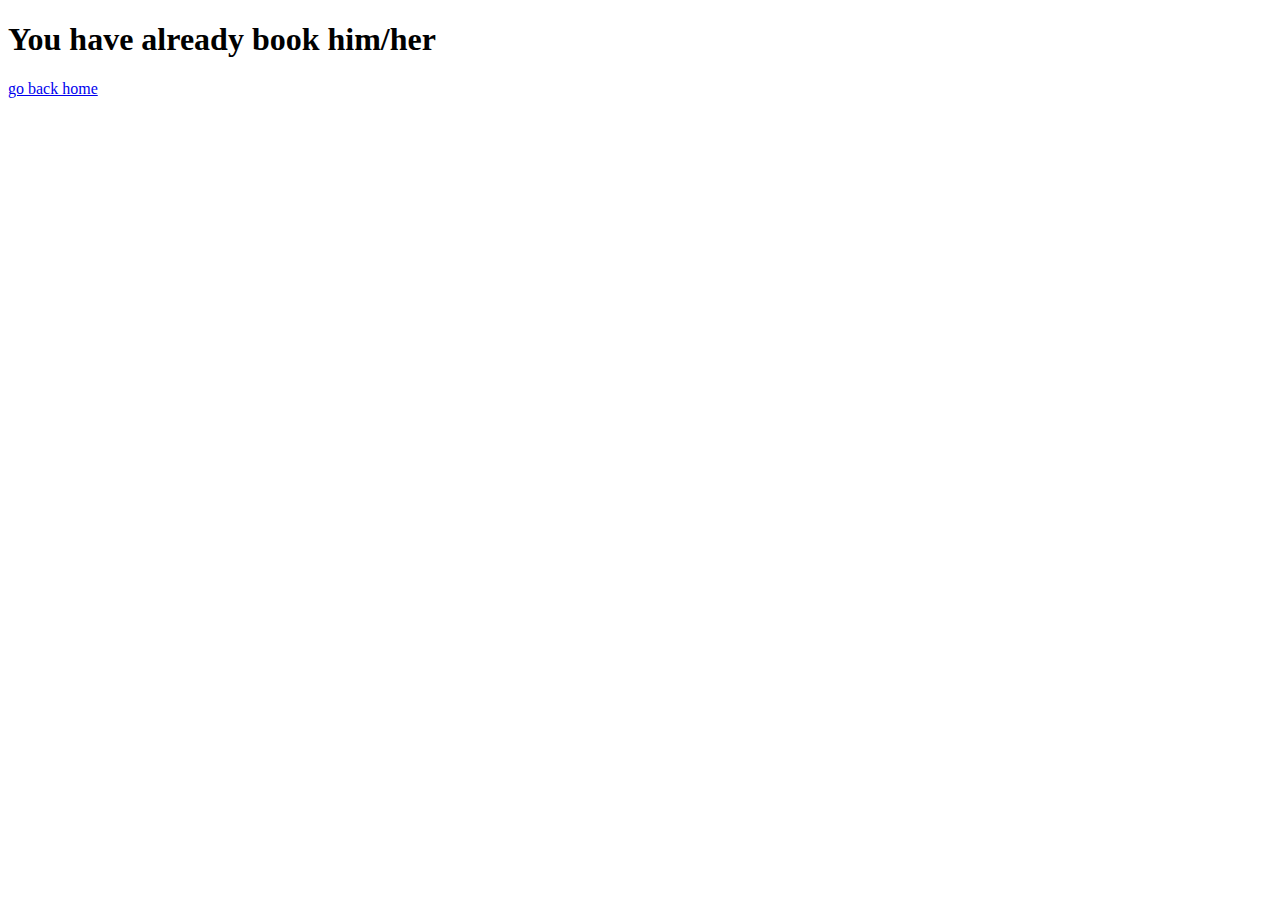
<file: childcare/pages/alreadyBooked.html>
<!DOCTYPE html>
<html>
<head><link rel="icon" type="image/x-icon" href="../img/logo5.png" />
	<title>Booked</title>
</head>
<body>
	<h1>You have already book him/her</h1>
	<a href="customer.php">go back home</a>
</body>
</html>
</file>
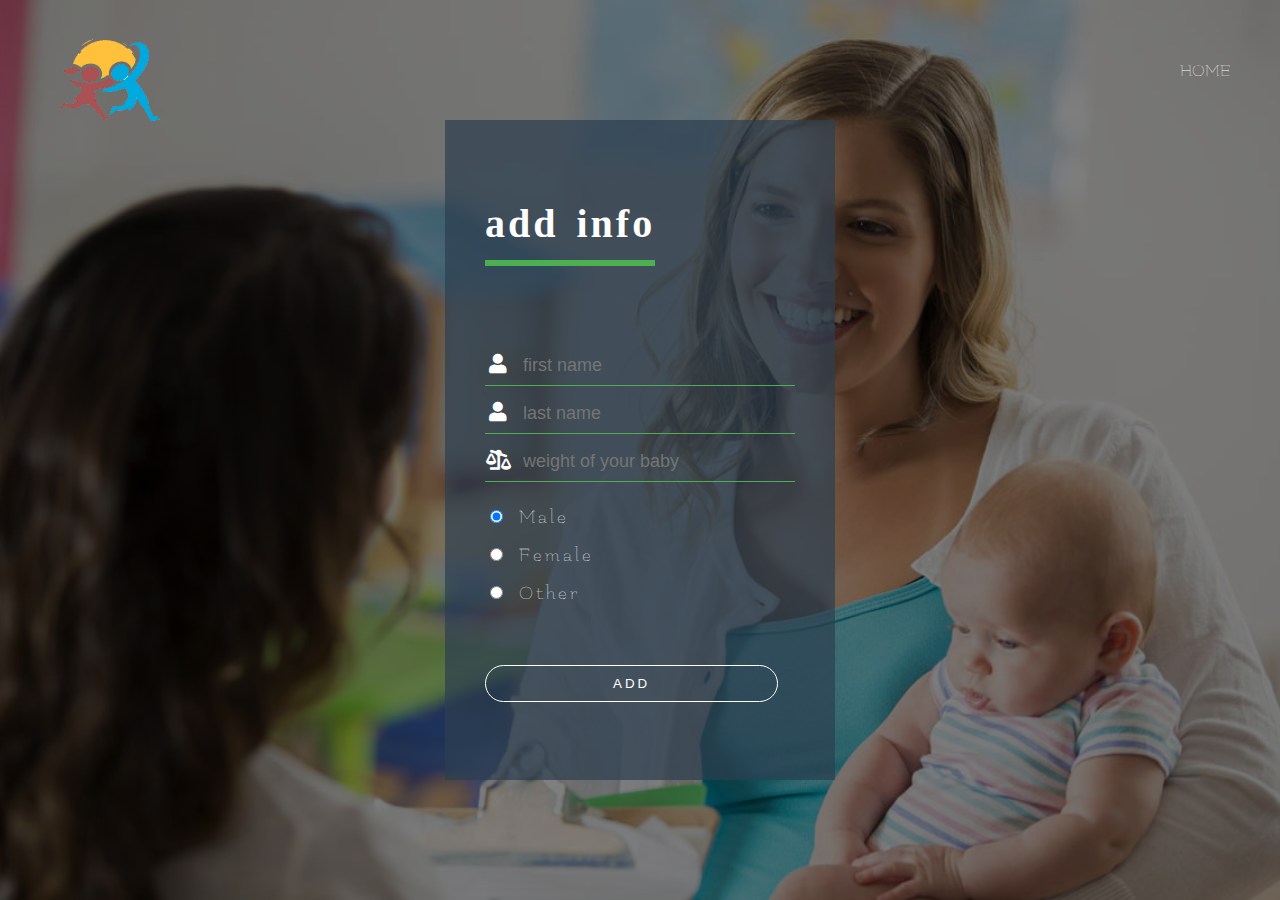
<file: childcare/pages/babySignup.html>
<!DOCTYPE html>
<html>
<head>
	<link rel="icon" type="image/x-icon" href="../img/logo5.png" />
	<title>Baby Information | Child Care System</title>
	<link rel="stylesheet" type="text/css" href="../css/babySignupStyle.css">
	<link href="https://fonts.googleapis.com/css?family=Flamenco&display=swap" rel="stylesheet">
</head>
<body>
	<div class="row clearfix">
		<img src="../img/logo1.png" class="logo" id="logo">
			<ul class="main-nav">
				<li><a href="customer.php">HOME</a></li>
			</ul>
	</div>

	<form action="../php/babyinfo.php" method="post">
		<div class="signup-box signup-box-back">
			<h1>add info</h1>
			<div class="textbox">
				<i class="fas fa-user"></i>
				<input type="text" placeholder="first name" name="fname" id="fname" required>
			</div>
			<div class="textbox">
				<i class="fas fa-user"></i>
				<input type="text" placeholder="last name" name="lname" id="lname">
			</div>
			<div class="textbox">
				<i class="fas fa-balance-scale-right"></i>
				<input type="text" placeholder="weight of your baby" name="weight" id="weight" required>
			</div>
			<div class="radiobox">
				<input type="radio" name="gender" id="gender" value="Male" checked> Male<br>
	  			<input type="radio" name="gender" id="gender" value="Female"> Female<br>
	  			<input type="radio" name="gender" id="gender" value="Other"> Other<br><br>
  			</div>
			<input class="btn" type="submit" name="add" id="add" value="add">
			
		</div>
			
	</form>
</body>
</html>
</file>
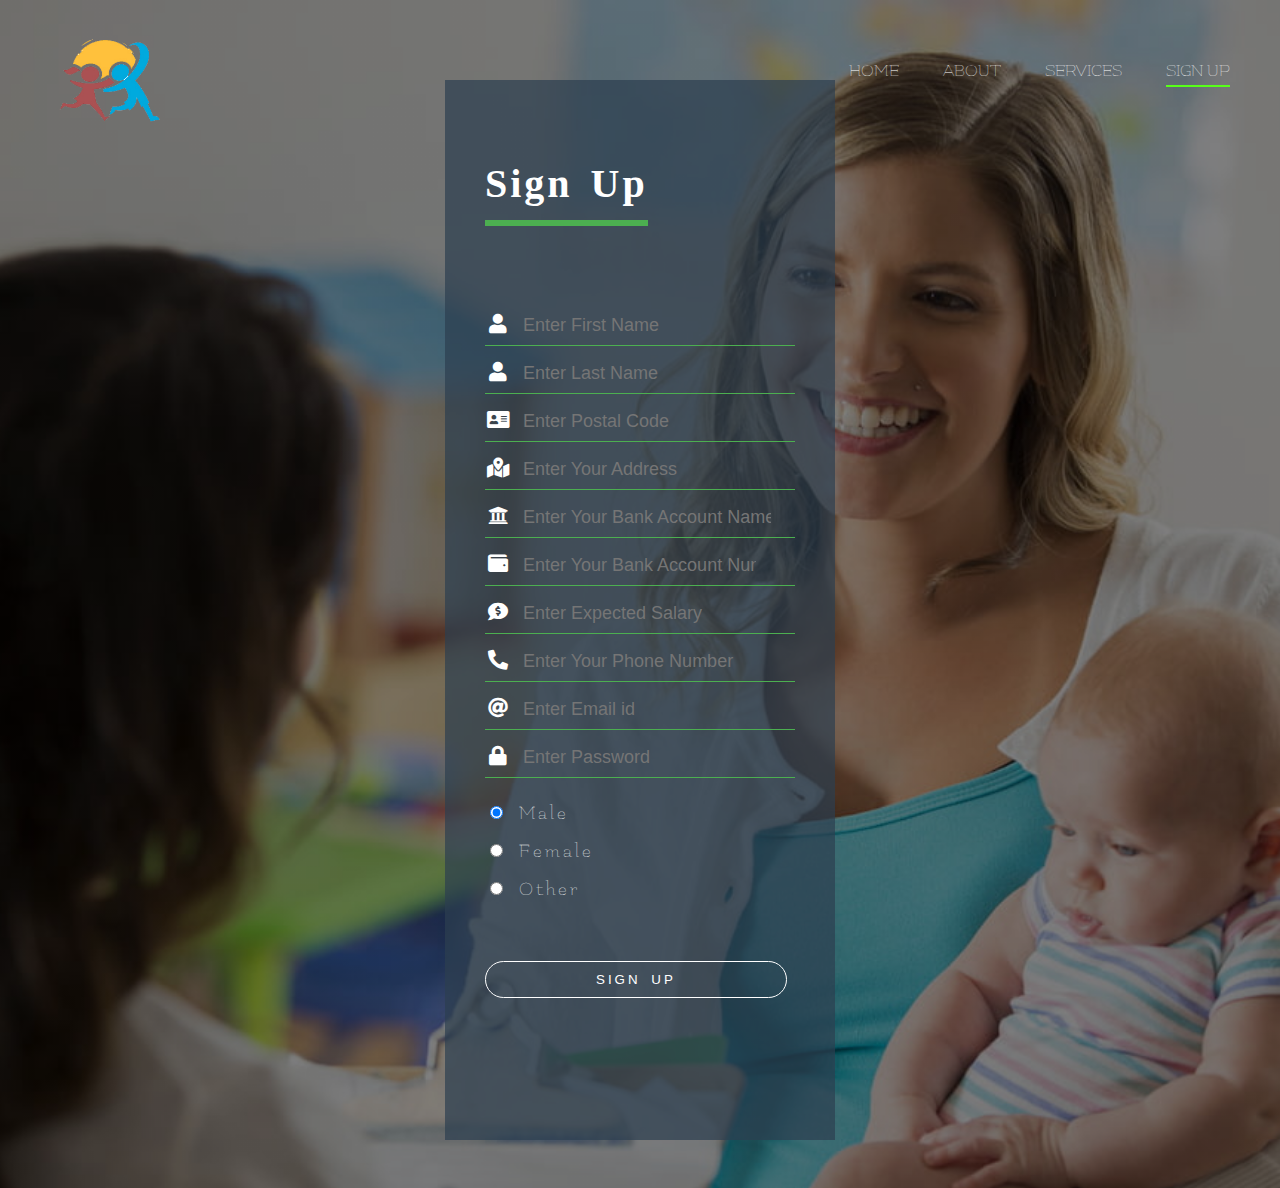
<file: childcare/pages/babysiterSignup.html>
<!DOCTYPE html>
<html>
<head>
	<title>Babysitter Sign Up | Child Care System</title>
	<link rel="stylesheet" type="text/css" href="../css/babysiterSignupStyle.css">
	<link href="https://fonts.googleapis.com/css?family=Flamenco&display=swap" rel="stylesheet">
</head>
<body>
	<script>function myfun(){
		
		var a = document.getElementById("phnNumber").value;
		var email_id = document.getElementById("userid").value;
	
		if(email_id.indexOf('@')<=0){
		  document.getElementById("email_message").innerHTML = "** invalid @ position";
		  alert("Please Enter a Valid Email ID");
		  return false;
	
		}
		if((email_id.charAt(email_id.length - 4) != '.') && (email_id.charAt(email_id.length - 3) != '.')){
		  document.getElementById("email_message").innerHTML = "** invalid . position";
		  alert("Please Enter a Valid Email ID");
		  return false;
		}
	
		if(a==""){      
		  document.getElementById("messages").innerHTML = "** Please fill Mobile Number";
		  alert("Mobile Number is empty");
		}
		if(isNaN(a)){
		  document.getElementById("messages").innerHTML = "** Only Numeric value allowed";
		  alert("Only numbers are allowed");
		  return false;
		}
		if(a.length<10 || a.length > 10){
		  document.getElementById("messages").innerHTML = "** Mobile number must be 10 digits";
		  alert("Mobile number must be 10 digits");
		  return false;
		}
		if((a.charAt(0) != 9) && (a.charAt(0)!=8) && (a.charAt(0)!=7)){
		  document.getElementById("messages").innerHTML = "** Mobile number must begins with 9, 8, 7";
		  alert("mobile number must begins with 9, 8, 7");
		  return false;
		}
	
	  }
	  </script>
	<div class="row clearfix">
		<img src="../img/logo1.png" class="logo" id="logo">
			<ul class="main-nav">
				<li><a href="index.html">HOME</a></li>
				<li><a href="about.html">ABOUT</a></li>
				<li><a href="services.html">SERVICES</a></li>
				<li><a class="signup" href="signup.html">SIGN UP</a></li>
			</ul>
	</div>

	<form onSubmit = "return myfun()"  action="../php/babysitterSignup.php" method="post">
		<div class="signup-box signup-box-back">
			<h1>Sign Up</h1>
			<div class="textbox">
				<i class="fas fa-user"></i>
				<input type="text" placeholder="Enter First Name" name="fname" id="fname" required>
			</div>
			<div class="textbox">
				<i class="fas fa-user"></i>
				<input type="text" placeholder="Enter Last Name" name="lname" id="lname">
			</div>
			<div class="textbox">
				<i class="fas fa-address-card"></i>
				<input type="text" placeholder="Enter Postal Code" name="post" id="post" required>
			</div>
			<div class="textbox">
				<i class="fas fa-map-marked-alt"></i>
				<input type="text" placeholder="Enter Your Address" name="area" id="area" required>
			</div>
			<div class="textbox">
				<i class="fas fa-university"></i>
				<input type="text" placeholder="Enter Your Bank Account Name" name="bank" id="bank" required>
			</div>
			<div class="textbox">
				<i class="fas fa-wallet"></i>
				<input type="number" placeholder="Enter Your Bank Account Number" name="account" id="account" required>
			</div>
			<div class="textbox">
				<i class="fas fa-comment-dollar"></i>
				<input type="number" placeholder="Enter Expected Salary" name="salary" id="salary"  required>
			</div>

			<div class="textbox">
				<i class="fas fa-phone-alt"></i>
				<input type="number" placeholder="Enter Your Phone Number" name="phnNumber" id="phnNumber" required>
			</div>
			<div class="textbox">
				<i class="fas fa-at"></i>
				<input type="email" placeholder="Enter Email id" name="userid" id="userid" required>
			</div>
			<div class="textbox">
				<i class="fas fa-lock"></i>
				<input type="password" placeholder="Enter Password" name="password" id="password" required>
			</div>
			<!-- <div class="textbox">
				<i class="fas fa-unlock-alt"></i>
				<input type="password" placeholder="re-type password" name="repassword" id="repassword">
			</div> -->
			<div class="radiobox">
				<input type="radio" name="gender" id="gender" value="Male" checked> Male<br>
	  			<input type="radio" name="gender" id="gender" value="Female"> Female<br>
	  			<input type="radio" name="gender" id="gender" value="Other"> Other<br><br>
  			</div>
			  <label for="messages" id="messages" style="color: red"></label>
			  <label for="email_message" id="email_message" style="color: red"></label>
			<input class="btn" type="submit" name="signupBtn" id="signupBtn" value="Sign up">
			
		</div>
			
	</form>
</body>
</html>
</file>
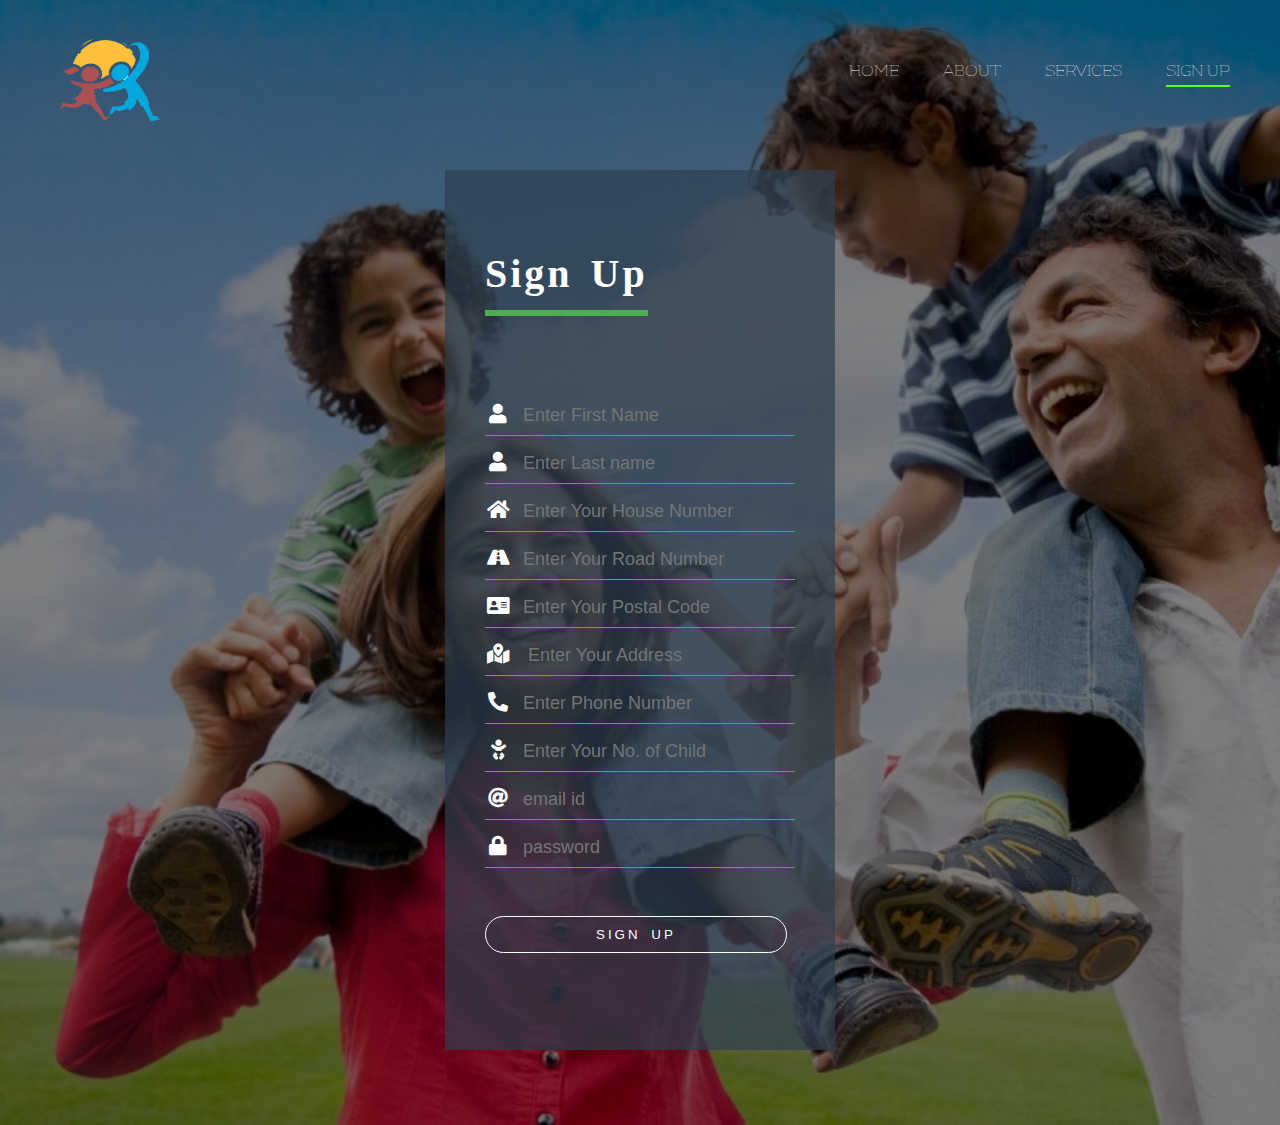
<file: childcare/pages/customerSignup.html>
<!DOCTYPE html>
<html>
<head>
	<title>Customer Sign Up</title>
	<link rel="icon" type="image/x-icon" href="../img/logo5.png" />
	<link rel="stylesheet" type="text/css" href="../css/customerSignupStyle.css">
	<link href="https://fonts.googleapis.com/css?family=Flamenco&display=swap" rel="stylesheet">
</head>
<body>
	<script>function myfun(){
		
		var a = document.getElementById("phnNumber").value;
		var email_id = document.getElementById("userid").value;
	
		if(email_id.indexOf('@')<=0){
		  document.getElementById("email_message").innerHTML = "** invalid @ position";
		  alert("Please Enter a Valid Email ID");
		  return false;
	
		}
		if((email_id.charAt(email_id.length - 4) != '.') && (email_id.charAt(email_id.length - 3) != '.')){
		  document.getElementById("email_message").innerHTML = "** invalid . position";
		  alert("Please Enter a Valid Email ID");
		  return false;
		}
	
		if(a==""){      
		  document.getElementById("messages").innerHTML = "** Please fill Mobile Number";
		  alert("Mobile Number is empty");
		}
		if(isNaN(a)){
		  document.getElementById("messages").innerHTML = "** Only Numeric value allowed";
		  alert("Only numbers are allowed");
		  return false;
		}
		if(a.length<10 || a.length > 10){
		  document.getElementById("messages").innerHTML = "** Mobile number must be 10 digits";
		  alert("Mobile number must be 10 digits");
		  return false;
		}
		if((a.charAt(0) != 9) && (a.charAt(0)!=8) && (a.charAt(0)!=7)){
		  document.getElementById("messages").innerHTML = "** Mobile number must begins with 9, 8, 7";
		  alert("mobile number must begins with 9, 8, 7");
		  return false;
		}
	
	  }
	  </script>
		
	<div class="row clearfix">
		<img src="../img/logo1.png" class="logo" id="logo">
			<ul class="main-nav">
				<li><a href="index.html">HOME</a></li>
				<li><a href="about.html">ABOUT</a></li>
				<li><a href="services.html">SERVICES</a></li>
				<li><a class="signup" href="signup.html">SIGN UP</a></li>
			</ul>
	</div>

	<form onSubmit = "return myfun()" action="../php/customerSignup.php" method="POST">
		<div class="signup-box signup-box-back">
			<h1>Sign Up</h1>
			<div class="textbox">
				<i class="fas fa-user"></i>
				<input type="text" placeholder="Enter First Name" name="fname" id="fname" required>
			</div>
			<div class="textbox">
				<i class="fas fa-user"></i>
				<input type="text" placeholder="Enter Last name" name="lname" id="lname">
			</div>
			<div class="textbox">
				<i class="fas fa-home"></i>
				<input type="text" placeholder="Enter Your House Number" name="house" id="house" required>
			</div>
			<div class="textbox">
				<i class="fas fa-road"></i>
				<input type="text" placeholder="Enter Your Road Number" name="road" id="road">
			</div>
			<div class="textbox">
				<i class="fas fa-address-card"></i>
				<input type="text" placeholder="Enter Your Postal Code" name="post" id="post" required>
			</div>
			<div class="textbox">
				<i class="fas fa-map-marked-alt"></i>
				<input type="text" placeholder=" Enter Your Address" name="area" id="area" required>
			</div>

			<div class="textbox">
				<i class="fas fa-phone-alt"></i>
				<input type="number" id="phnNumber"  name="phnNumber" placeholder="Enter Phone Number" required minLength="10">
				

			</div>
			<div class="textbox">
				<i class="fas fa-baby"></i>
				<input type="number" placeholder="Enter Your No. of Child" name="child" id="child" min="1" required>
			</div>
			<div class="textbox">
				<i class="fas fa-at"></i>
				<input type="email" placeholder="email id" name="userid" id="userid" required>
				
			</div>
			<div class="textbox">
				<i class="fas fa-lock"></i>
				<input type="password" placeholder="password" name="password" id="password" required>
			</div>
			<!-- <div class="textbox">
				<i class="fas fa-unlock-alt"></i>
				<input type="password" placeholder="re-type password" name="repassword" id="repassword" >
			</div> -->
			<label for="messages" id="messages" style="color: red"></label>
			<label for="email_message" id="email_message" style="color: red"></label>
			<input class="btn" type="submit" name="signupBtn" id="signupBtn" value="Sign up">
			
		</div>
			
	</form>
</body>
</html>
</file>
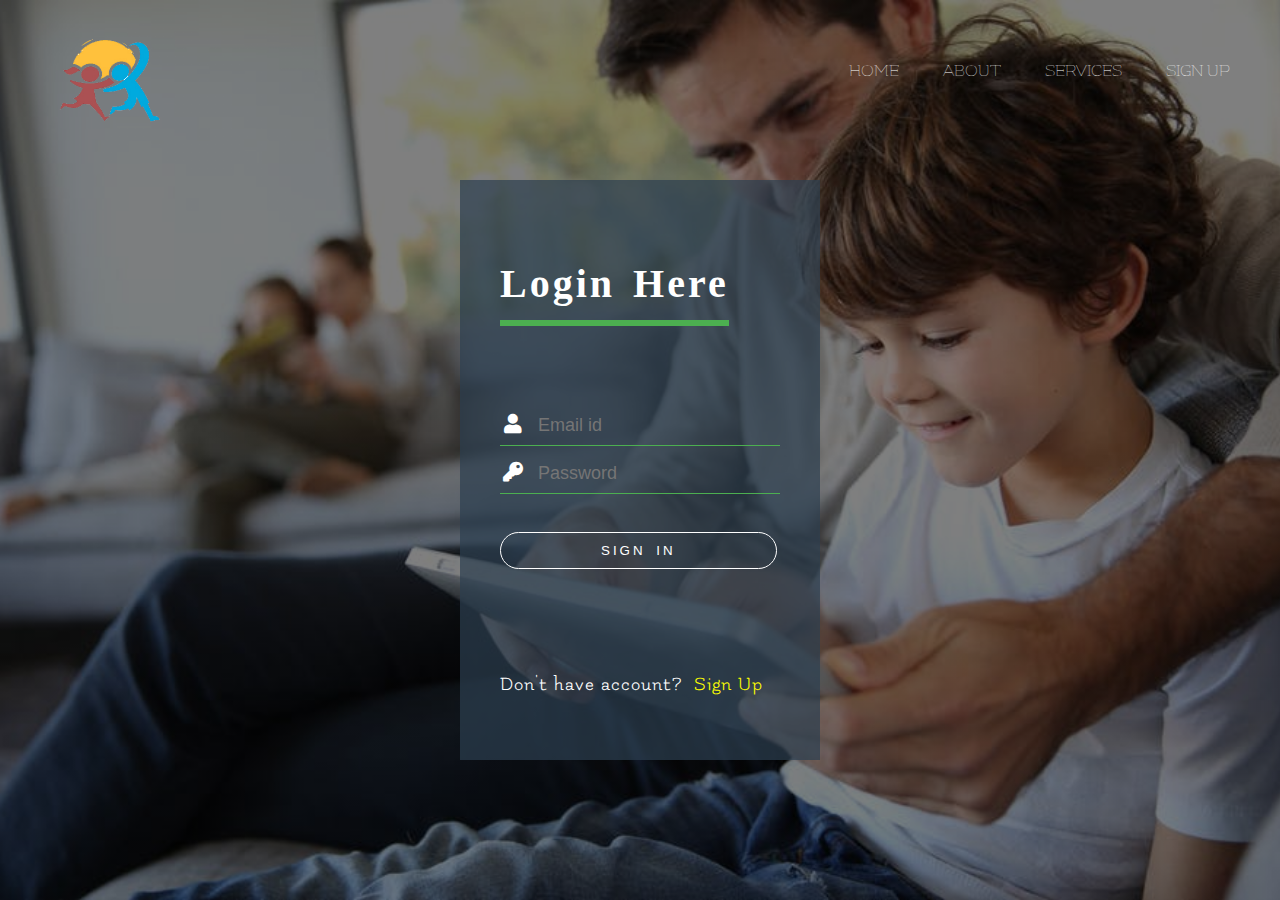
<file: childcare/pages/login.html>
<!DOCTYPE html>
<html>
<head>
	<title>Login - Child Care System</title>
	<link rel="icon" type="image/x-icon" href="../img/logo5.png" />
	<link rel="stylesheet" type="text/css" href="../css/loginStyle.css">
	<link href="https://fonts.googleapis.com/css?family=Flamenco&display=swap" rel="stylesheet">
</head>
<body>
	<div class="row clearfix">
		<img src="../img/logo1.png" class="logo" id="logo">
			<ul class="main-nav">
				<li><a href="index.html">HOME</a></li>
				<li><a href="about.html">ABOUT</a></li>
				<li><a href="services.html">SERVICES</a></li>
				<li><a href="signup.html">SIGN UP</a></li>
			</ul>
	</div>
	<form action="../php/login.php" method="post">
		<div class="login-box login-box-back">
			<h1>Login Here</h1>
			<div class="textbox">
				<i class="fas fa-user"></i>
				<input type="email" placeholder="Email id" name="userid" id="userid" required>
			</div>
			<div class="textbox">
				<i class="fas fa-key"></i>
				<input type="password" placeholder="Password" name="password" id="password" required>
			</div>
			
			<input class="btn" type="submit" name="loginBtn" id="loginBtn" value="Sign in">
			<br><br><br><br><br><br>
			<div class="signup">
				Don't have account?<a href="signup.html"><span class="moveSignup" >Sign Up</span></a>
			</div>
			
		</div>
			
	</form>

</body>
</html>
</file>
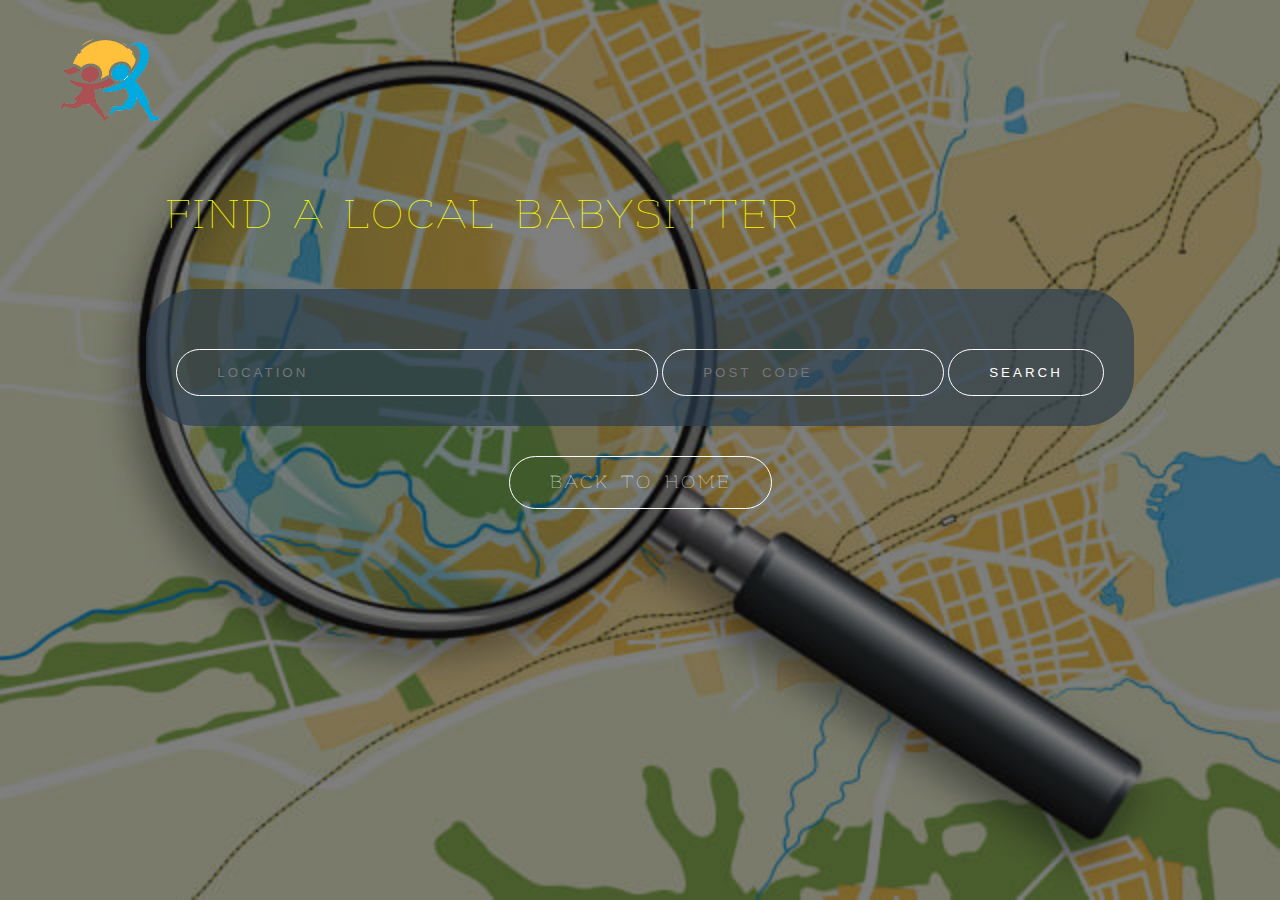
<file: childcare/pages/search.html>
<!DOCTYPE html>
<html>
<head>
	
	<title>Search Babysitter | ChildCareSystem</title>
	<link rel="icon" type="image/x-icon" href="../img/logo5.png" />
	<link rel="stylesheet" type="text/css" href="../css/searchStyle.css">
	<link href="https://fonts.googleapis.com/css?family=Flamenco&display=swap" rel="stylesheet">
</head>
<body>
	<div class="row clearfix">
		<img src="../img/logo1.png" class="logo" id="logo">
		
	</div>
	<div class="header">
		<form action="result.php" method="post">
			<h1>find a local <span class="theme-change">babysitter </span></h1>
			<div class="form-box search-box-back">
				<input type="text" name="location" id="location" placeholder="location" class="search-field location" required>
				<input type="text" name="post" id="post" placeholder="post code" class="search-field post" required>
				<input class="btn" type="submit" name="search" id="search" value="search">
			</div>
		</form>
		
	</div>
	
		
	</div>
	<center><a href = "customer.php" class="btn" style = " cursor: pointer;"name="booking" id="booking" >Back to Home</a></center>
</body>
</html>
</file>
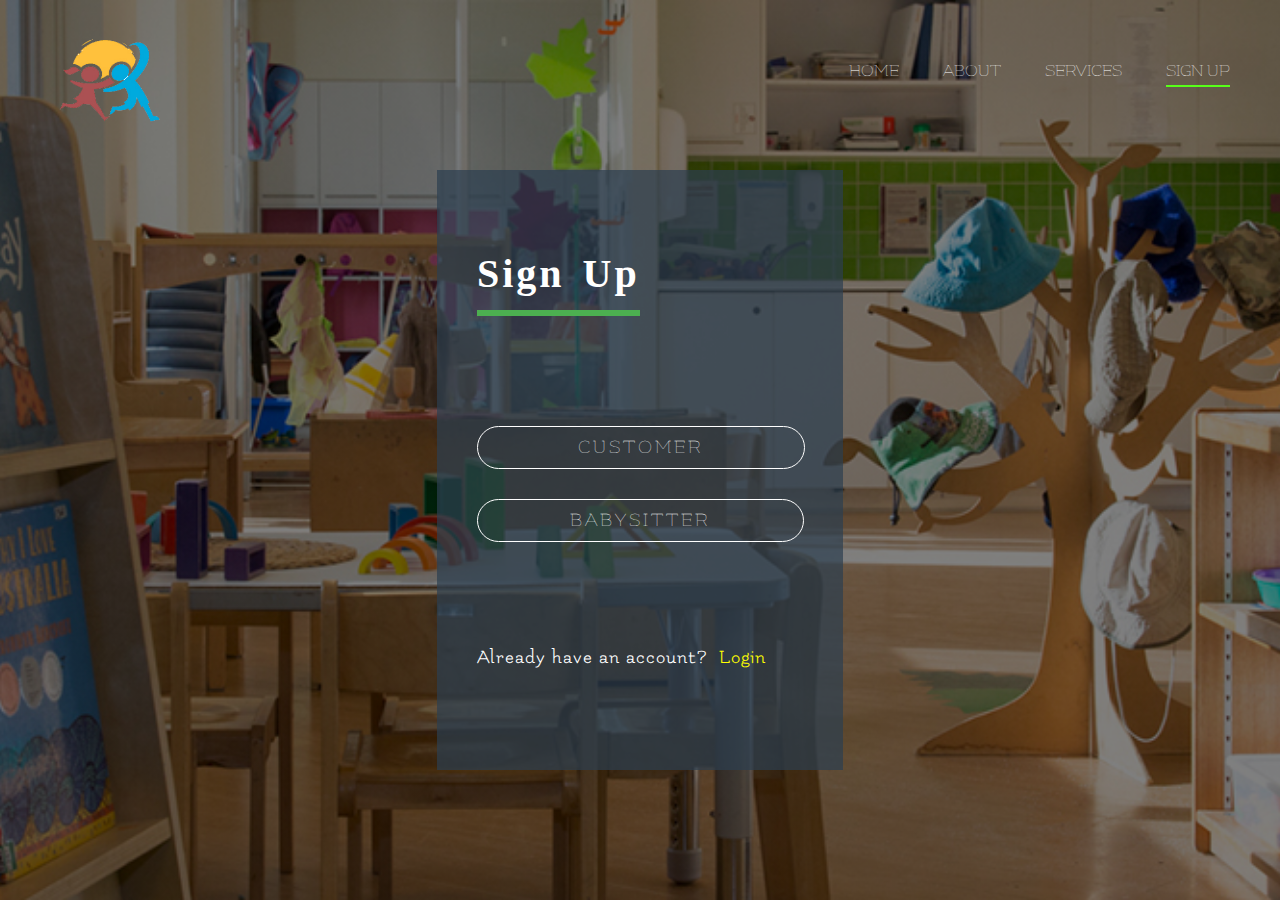
<file: childcare/pages/signup.html>
<!DOCTYPE html>
<html>
<head>
	<title>Sign Up | Child Care System</title>
		<link rel="stylesheet" type="text/css" href="../css/signupStyle.css">
		<link rel="icon" type="image/x-icon" href="../img/logo5.png" />
		<link href="https://fonts.googleapis.com/css?family=Flamenco&display=swap" rel="stylesheet">
</head>
<body>
	<div class="row clearfix">
		<img src="../img/logo1.png" class="logo" id="logo">
			<ul class="main-nav">
				<li><a href="index.html">HOME</a></li>
				<li><a href="about.html">ABOUT</a></li>
				<li><a href="services.html">SERVICES</a></li>
				<li><a class="signup" href="signup.html">SIGN UP</a></li>
			</ul>
	</div>

	<div class="signup-box signup-box-back">
			<h1>Sign Up</h1>
			<a class="btn btn-customer" href="customerSignup.html"> Customer</a>
			<a class="btn btn-babysiter" href="babysiterSignup.html">Babysitter</a>

			<br><br><br><br><br><br>
			<div class="login">
				Already have an account?<a href="login.html"><span class="moveLogin" >Login</span></a>
			</div>
			
	</div>
</body>
</html>
</file>
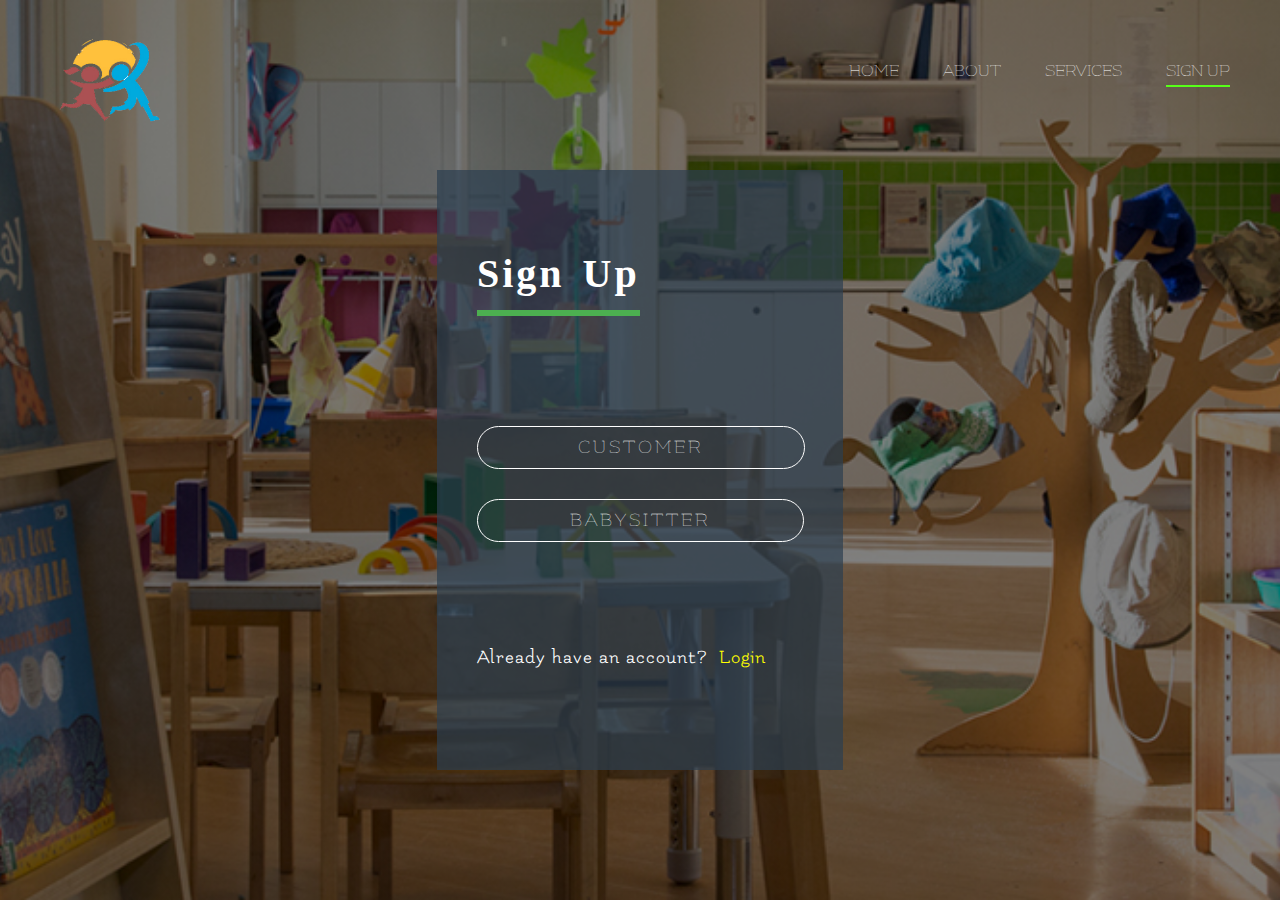
<file: childcare/pages/test.html>
<!DOCTYPE html>
<html>
<head>
	<title>sign up</title>
	<link rel="icon" type="image/x-icon" href="../img/logo5.png" />
		<link rel="stylesheet" type="text/css" href="../css/signupStyle.css">
		<link href="https://fonts.googleapis.com/css?family=Flamenco&display=swap" rel="stylesheet">
</head>
<body>
	<div class="row clearfix">
		<img src="../img/logo1.png" class="logo" id="logo">
			<ul class="main-nav">
				<li><a href="index.html">HOME</a></li>
				<li><a href="about.html">ABOUT</a></li>
				<li><a href="services.html">SERVICES</a></li>
				<li><a class="signup" href="signup.html">SIGN UP</a></li>
			</ul>
	</div>
	<div class="signup-box signup-box-back">
			<h1>Sign Up</h1>
			<a class="btn btn-customer" href="customerSignup.html"> Customer</a>
			<a class="btn btn-babysiter" href="babysiterSignup.html">Babysitter</a>

			<br><br><br><br><br><br>
			<div class="login">
				Already have an account?<a href="login.html"><span class="moveLogin" >Login</span></a>
			</div>
			
	</div>
</body>
</html>
</file>
<file: childcare/css/searchStyle.css>
body{
	margin: 0px;
	padding: 0px;

	background-image: linear-gradient(rgba(0,0,0,0.5),rgba(0,0,0,0.5)) ,url('../img/search_bg.jpg');
	background-size: cover;
	background-repeat: no-repeat;
	background-position: top;
	height: 100vh;

	font-size: 20px;
	overflow-x: hidden;
	font-family: 'Flamenco', cursive;
	box-sizing: border-box;
}
.clearfix:after{
	content: "."; 
	visibility: hidden;
	display: block;
	height: 0px;
	clear: both;

}

.row{
	max-width: 1180px;
	margin: 0 auto;
}


.logo{
	height: 120px;
	width: auto;
	float: left;
	margin-top: 20px;
}
.header{
	display: flex;
	justify-content: center;
	align-items: center;
}
.header h1{
	color: #f6fa00;
	font-size: 232%; 
	margin-bottom: 30px;
	word-spacing: 5px;
	letter-spacing: 3px;
	text-transform: uppercase;
	font-weight: lighter;
	padding: 20px;
}

.search-box-back{
	background: rgba(44,62,80,0.7);
	padding: 30px ;
	border-radius: 50px;

}

.search-field{
	display: inline-block;
	padding: 15px 40px;

	margin-top: 30px;
	word-spacing: 4px;
	letter-spacing: 3px;

	font-weight: lighter;
	text-decoration: none;
	text-transform: uppercase;
	border-radius: 200px;
	transition: background-color 0.2s, border 0.2s, color 0.2;

	/*we can maek another class*/
	background-color: transparent;
	color: #fff;
	border: 1px solid #fff;

}
.location{
	width: 400px;
}
.post{
	width: 200px;
}
.btn{
	display: inline-block;
	padding: 15px 40px;

	margin-top: 30px;
	word-spacing: 4px;
	letter-spacing: 3px;

	font-weight: lighter;
	text-decoration: none;
	text-transform: uppercase;
	border-radius: 200px;
	transition: background-color 0.2s, border 0.2s, color 0.2;

	/*we can maek another class*/
	background-color: transparent;
	color: #fff;
	border: 1px solid #fff;
}
.btn:hover{
	background-color: #0049a3;
}

.theme-change{
	animation: themechange 3s infinite;
}

@keyframes themechange{

	0%{color: #f6fa00}
	25%{color: #6fff00}
	50%{color: #00fbff}
	75%{color: #00b7ff}
	
}

/*change in website*/

@media only screen and (max-width: 1180px){
}

@media only screen and (max-width: 998px){
	h1{font-size: 200%;}
}

@media only screen and (max-width: 768px){
	h1{font-size: 180%;}
}
</file>
<file: childcare/css/babySignupStyle.css>
@import "https://use.fontawesome.com/releases/v5.10.1/css/all.css";
body{
	margin: 0px;
	padding: 0px;

	background-image: linear-gradient(rgba(0,0,0,0.5),rgba(0,0,0,0.5)) ,url('../img/babysitter_signup_bg.jpg');
	background-size: cover;
	background-repeat: no-repeat;
	background-position: top;
	height: 100vh;

	font-size: 20px;
	overflow-x: hidden;
	font-family: 'Flamenco', cursive;
	box-sizing: border-box;
}
.row{
	max-width: 1180px;
	margin: 0 auto;
}

.clearfix:after{
	content: "."; 
	visibility: hidden;
	display: block;
	height: 0px;
	clear: both;

}

.logo{
	height: 120px;
	width: auto;
	float: left;
	margin-top: 20px;
}


.main-nav{
	float: right;
	margin-top: 60px
}


.main-nav li{
	display: inline-block;
	list-style: none;
	margin-left: 40px;
}

.main-nav li a{
	padding: 5px 0px;
	color: #fff;
	text-decoration: none;
	text-transform: uppercase;
	font-size: 90%;
	font-weight: 100;
}
.main-nav li a:hover{
	border-bottom: 2px solid #57ff19
}
.signup{
	border-bottom: 2px solid #57ff19
}
.signup-box-back{
	background: rgba(44,62,80,0.7);
	padding: 40px ;
	width: 350px;
	margin: auto;
	margin-top: 80px;
	height: 580px;
	margin-left: 180px;
	margin: 0 auto;
}

.signup-box{
	width: 310px;
	position: absolute;
	top: 50%;
	left: 50%;
	transform: translate(-50%,-50%);
	color: #fff;
}
.signup-box h1{
	float: left;
	font-size: 40px;
	border-bottom: 6px solid #4caf50;
	margin-bottom: 80px;
	padding: 13px 0;
	word-spacing: 5px;
	letter-spacing: 3px;
	font-family: 'Papyrus';
}

.radiobox{
	width: 100%;
	font-size: 20px;
	font-weight: lighter;
	word-spacing: 5px;
	letter-spacing: 3px;

}
.radiobox input{
	border: none;
	outline: none;
	background: none;
	color: #fff;
	margin-top: 20px;
}
.textbox{
	width: 100%;
	overflow: hidden;
	font-size: 20px;
	padding: 8px 0;
	margin: 8px 0;
	border-bottom: 1px solid #4caf50;
	font-weight: lighter;
}
.textbox i{
	width: 26px;
	float: left;
	text-align: center;
}
.textbox input{
	border: none;
	outline: none;
	background: none;
	color: #fff;
	font-size: 18px;
	width: 80%;
	float: left;
	margin: 0 10px;
}
.btn{
	display: inline-block;
	padding: 10px 127px;

	margin-top: 40px;
	word-spacing: 4px;
	letter-spacing: 3px;

	font-weight: lighter;
	text-decoration: none;
	text-transform: uppercase;
	border-radius: 200px;
	transition: background-color 0.2s, border 0.2s, color 0.2;

	/*we can maek another class*/
	background-color: transparent;
	color: #fff;
	border: 1px solid #fff;
}
.btn:hover{
	background-color: #0049a3;
}
</file>
<file: childcare/css/babysiterSignupStyle.css>
@import "https://use.fontawesome.com/releases/v5.10.1/css/all.css";
body{
	margin: 0px;
	padding: 0px;

	background-image: linear-gradient(rgba(0,0,0,0.5),rgba(0,0,0,0.5)) ,url('../img/babysitter_signup_bg.jpg');
	background-size: cover;
	background-repeat: no-repeat;
	background-position: top;
	height: 132vh;

	font-size: 20px;
	overflow-x: hidden;
	font-family: 'Flamenco', cursive;
	box-sizing: border-box;
}
.row{
	max-width: 1180px;
	margin: 0 auto;
}

.clearfix:after{
	content: "."; 
	visibility: hidden;
	display: block;
	height: 0px;
	clear: both;

}

.logo{
	height: 120px;
	width: auto;
	float: left;
	margin-top: 20px;
}


.main-nav{
	float: right;
	margin-top: 60px
}


.main-nav li{
	display: inline-block;
	list-style: none;
	margin-left: 40px;
}

.main-nav li a{
	padding: 5px 0px;
	color: #fff;
	text-decoration: none;
	text-transform: uppercase;
	font-size: 90%;
	font-weight: 100;
}
.main-nav li a:hover{
	border-bottom: 2px solid #57ff19
}
.signup{
	border-bottom: 2px solid #57ff19
}
.signup-box-back{
	background: rgba(44,62,80,0.7);
	padding: 40px ;
	width: 350px;
	margin: auto;
	margin-top: 80px;
	height: 980px;
	margin-left: 180px;
	margin: 0 auto;
	margin-top: 70px;
}

.signup-box{
	width: 310px;
	position: absolute;
	top: 60%;
	left: 50%;
	transform: translate(-50%,-50%);
	color: #fff;
}
.signup-box h1{
	float: left;
	font-size: 40px;
	border-bottom: 6px solid #4caf50;
	margin-bottom: 80px;
	padding: 13px 0;
	word-spacing: 5px;
	letter-spacing: 3px;
	font-family: 'Papyrus';
}

.radiobox{
	width: 100%;
	font-size: 20px;
	font-weight: lighter;
	word-spacing: 5px;
	letter-spacing: 3px;

}
.radiobox input{
	border: none;
	outline: none;
	background: none;
	color: #fff;
	margin-top: 20px;
}
.textbox{
	width: 100%;
	overflow: hidden;
	font-size: 20px;
	padding: 8px 0;
	margin: 8px 0;
	border-bottom: 1px solid #4caf50;
	font-weight: lighter;
}
.textbox i{
	width: 26px;
	float: left;
	text-align: center;
}
.textbox input{
	border: none;
	outline: none;
	background: none;
	color: #fff;
	font-size: 18px;
	width: 80%;
	float: left;
	margin: 0 10px;
}
.btn{
	display: inline-block;
	padding: 10px 110px;

	margin-top: 40px;
	word-spacing: 4px;
	letter-spacing: 3px;

	font-weight: lighter;
	text-decoration: none;
	text-transform: uppercase;
	border-radius: 200px;
	transition: background-color 0.2s, border 0.2s, color 0.2;

	/*we can maek another class*/
	background-color: transparent;
	color: #fff;
	border: 1px solid #fff;
}
.btn:hover{
	background-color: #0049a3;
}
</file>
<file: childcare/css/customerSignupStyle.css>
@import "https://use.fontawesome.com/releases/v5.10.1/css/all.css";
body{
	margin: 0px;
	padding: 0px;

	background-image: linear-gradient(rgba(0,0,0,0.5),rgba(0,0,0,0.5)) ,url('../img/customer_signup_bg2.jpg');
	background-size: cover;
	background-repeat: no-repeat;
	background-position: top;
	height: 125vh;

	font-size: 20px;
	overflow-x: hidden;
	font-family: 'Flamenco', cursive;
	box-sizing: border-box;
}
.row{
	max-width: 1180px;
	margin: 0 auto;
}

.clearfix:after{
	content: "."; 
	visibility: hidden;
	display: block;
	height: 0px;
	clear: both;

}

.logo{
	height: 120px;
	width: auto;
	float: left;
	margin-top: 20px;
}


.main-nav{
	float: right;
	margin-top: 60px
}


.main-nav li{
	display: inline-block;
	list-style: none;
	margin-left: 40px;
}

.main-nav li a{
	padding: 5px 0px;
	color: #fff;
	text-decoration: none;
	text-transform: uppercase;
	font-size: 90%;
	font-weight: 100;
}
.main-nav li a:hover{
	border-bottom: 2px solid #57ff19
}
.signup{
	border-bottom: 2px solid #57ff19
}
.signup-box-back{
	background: rgba(44,62,80,0.7);
	padding: 40px ;
	width: 350px;
	margin: auto;
	margin-top: 80px;
	height: 800px;
	margin-left: 180px;
	margin: 0 auto;
	margin-top: 70px;
}

.signup-box{
	width: 310px;
	position: absolute;
	top: 60%;
	left: 50%;
	transform: translate(-50%,-50%);
	color: #fff;
}
.signup-box h1{
	float: left;
	font-size: 40px;
	border-bottom: 6px solid #4caf50;
	margin-bottom: 80px;
	padding: 13px 0;
	word-spacing: 5px;
	letter-spacing: 3px;
	font-family: 'Papyrus';
}

.textbox{
	width: 100%;
	overflow: hidden;
	font-size: 20px;
	padding: 8px 0;
	margin: 8px 0;
	border-bottom: 1px solid #4caf50;
	font-weight: lighter;
}
.textbox i{
	width: 26px;
	float: left;
	text-align: center;
}
.textbox input{
	border: none;
	outline: none;
	background: none;
	color: #fff;
	font-size: 18px;
	width: 80%;
	float: left;
	margin: 0 10px;
}
.btn{
	display: inline-block;
	padding: 10px 110px;

	margin-top: 40px;
	word-spacing: 4px;
	letter-spacing: 3px;

	font-weight: lighter;
	text-decoration: none;
	text-transform: uppercase;
	border-radius: 200px;
	transition: background-color 0.2s, border 0.2s, color 0.2;

	/*we can maek another class*/
	background-color: transparent;
	color: #fff;
	border: 1px solid #fff;
}
.btn:hover{
	background-color: #0049a3;
}
</file>
<file: childcare/css/loginStyle.css>
@import "https://use.fontawesome.com/releases/v5.10.1/css/all.css";
body{
	margin: 0px;
	padding: 0px;

	background-image: linear-gradient(rgba(0,0,0,0.5),rgba(0,0,0,0.5)) ,url('../img/login_bg.jpg');
	background-size: cover;
	background-repeat: no-repeat;
	background-position: top;
	height: 100vh;

	font-size: 20px;
	overflow-x: hidden;
	font-family: 'Flamenco', cursive;
	box-sizing: border-box;
}
.row{
	max-width: 1180px;
	margin: 0 auto;
}

.clearfix:after{
	content: "."; 
	visibility: hidden;
	display: block;
	height: 0px;
	clear: both;

}

.logo{
	height: 120px;
	width: auto;
	float: left;
	margin-top: 20px;
}


.main-nav{
	float: right;
	margin-top: 60px
}


.main-nav li{
	display: inline-block;
	list-style: none;
	margin-left: 40px;
}

.main-nav li a{
	padding: 5px 0px;
	color: #fff;
	text-decoration: none;
	text-transform: uppercase;
	font-size: 90%;
	font-weight: 100;
}
.main-nav li a:hover{
	border-bottom: 2px solid #57ff19
}
.login-box-back{
	background: rgba(44,62,80,0.7);
	padding: 40px ;
	width: 320px;
	margin: auto;
	margin-top: 80px;
	height: 500px;
	margin-left: 180px;
	margin: 0 auto;
	margin-top: 20px;
}

.login-box{
	width: 280px;
	position: absolute;
	top: 50%;
	left: 50%;
	transform: translate(-50%,-50%);
	color: #fff;
}
.login-box h1{
	float: left;
	font-size: 40px;
	border-bottom: 6px solid #4caf50;
	margin-bottom: 80px;
	padding: 13px 0;
	word-spacing: 5px;
	letter-spacing: 3px;
	font-family: 'Papyrus';
}

.textbox{
	width: 100%;
	overflow: hidden;
	font-size: 20px;
	padding: 8px 0;
	margin: 8px 0;
	border-bottom: 1px solid #4caf50;
	font-weight: lighter;
}
.textbox i{
	width: 26px;
	float: left;
	text-align: center;
}
.textbox input{
	border: none;
	outline: none;
	background: none;
	color: #fff;
	font-size: 18px;
	width: 80%;
	float: left;
	margin: 0 10px;
}
.btn{
	display: inline-block;
	padding: 10px 100px;

	margin-top: 30px;
	word-spacing: 4px;
	letter-spacing: 3px;

	font-weight: lighter;
	text-decoration: none;
	text-transform: uppercase;
	border-radius: 200px;
	transition: background-color 0.2s, border 0.2s, color 0.2;

	/*we can maek another class*/
	background-color: transparent;
	color: #fff;
	border: 1px solid #fff;
}
.btn:hover{
	background-color: #0049a3;
}

.signup{
	word-spacing: 1px;
	letter-spacing: 1px;
}
.signup a{
	color: yellow;
	text-decoration: blink;
}
.signup a:hover{
	color: skyblue;
}
.moveSignup{
	padding: 12px;
}
/**/
/*change in website*/
</file>
<file: childcare/css/signupStyle.css>
@import "https://use.fontawesome.com/releases/v5.5.0/css/all.css";
body{
	margin: 0px;
	padding: 0px;

	background-image: linear-gradient(rgba(0,0,0,0.5),rgba(0,0,0,0.5)) ,url('../img/signup_bg.jpg');
	background-size: cover;
	background-repeat: no-repeat;
	background-position: top;
	height: 100vh;

	font-size: 20px;
	overflow-x: hidden;
	font-family: 'Flamenco', cursive;
	box-sizing: border-box;
}

.row{
	max-width: 1180px;
	margin: 0 auto;
}

.clearfix:after{
	content: "."; 
	visibility: hidden;
	display: block;
	height: 0px;
	clear: both;

}

.logo{
	height: 120px;
	width: auto;
	float: left;
	margin-top: 20px;
}


.main-nav{
	float: right;
	margin-top: 60px
}


.main-nav li{
	display: inline-block;
	list-style: none;
	margin-left: 40px;
}

.main-nav li a{
	padding: 5px 0px;
	color: #fff;
	text-decoration: none;
	text-transform: uppercase;
	font-size: 90%;
	font-weight: 100;
}
.main-nav li a:hover{
	border-bottom: 2px solid #57ff19
}
.signup{
	border-bottom: 2px solid #57ff19
}

.signup-box-back{
	background: rgba(44,62,80,0.7);
	padding: 40px ;
	width: 340px;
	margin: auto;
	margin-top: 80px;
	height: 520px;
	margin-left: 180px;
	margin: 0 auto;
	margin-top: 20px;
}

.signup-box{
	width: 326px;
	position: absolute;
	top: 50%;
	left: 50%;
	transform: translate(-50%,-50%);
	color: #fff;
}
.signup-box h1{
	float: left;
	font-size: 40px;
	border-bottom: 6px solid #4caf50;
	margin-bottom: 80px;
	padding: 13px 0;
	word-spacing: 5px;
	letter-spacing: 3px;
	font-family: 'Papyrus';
}
.btn{
	display: inline-block;
	margin-top: 30px;
	word-spacing: 4px;
	letter-spacing: 3px;

	font-weight: lighter;
	text-decoration: none;
	text-transform: uppercase;
	border-radius: 200px;
	transition: background-color 0.2s, border 0.2s, color 0.2;

	/*we can maek another class*/
	background-color: transparent;
	color: #fff;
	border: 1px solid #fff;
}

.btn-customer{
	padding: 10px 100px;
}

.btn-babysiter{
	padding: 10px 92px;
}

.btn-babysiter:hover{
	background-color: #0049a3;
}

.btn-customer:hover{
	background-color: #9803fc;
}

.login{
	word-spacing: 1px;
	letter-spacing: 1px;
}
.login a{
	color: yellow;
	text-decoration: blink;
}
.login a:hover{
	color: skyblue;
}
.moveLogin{
	padding: 12px;
}
/**/
/*change in website*/
</file>
